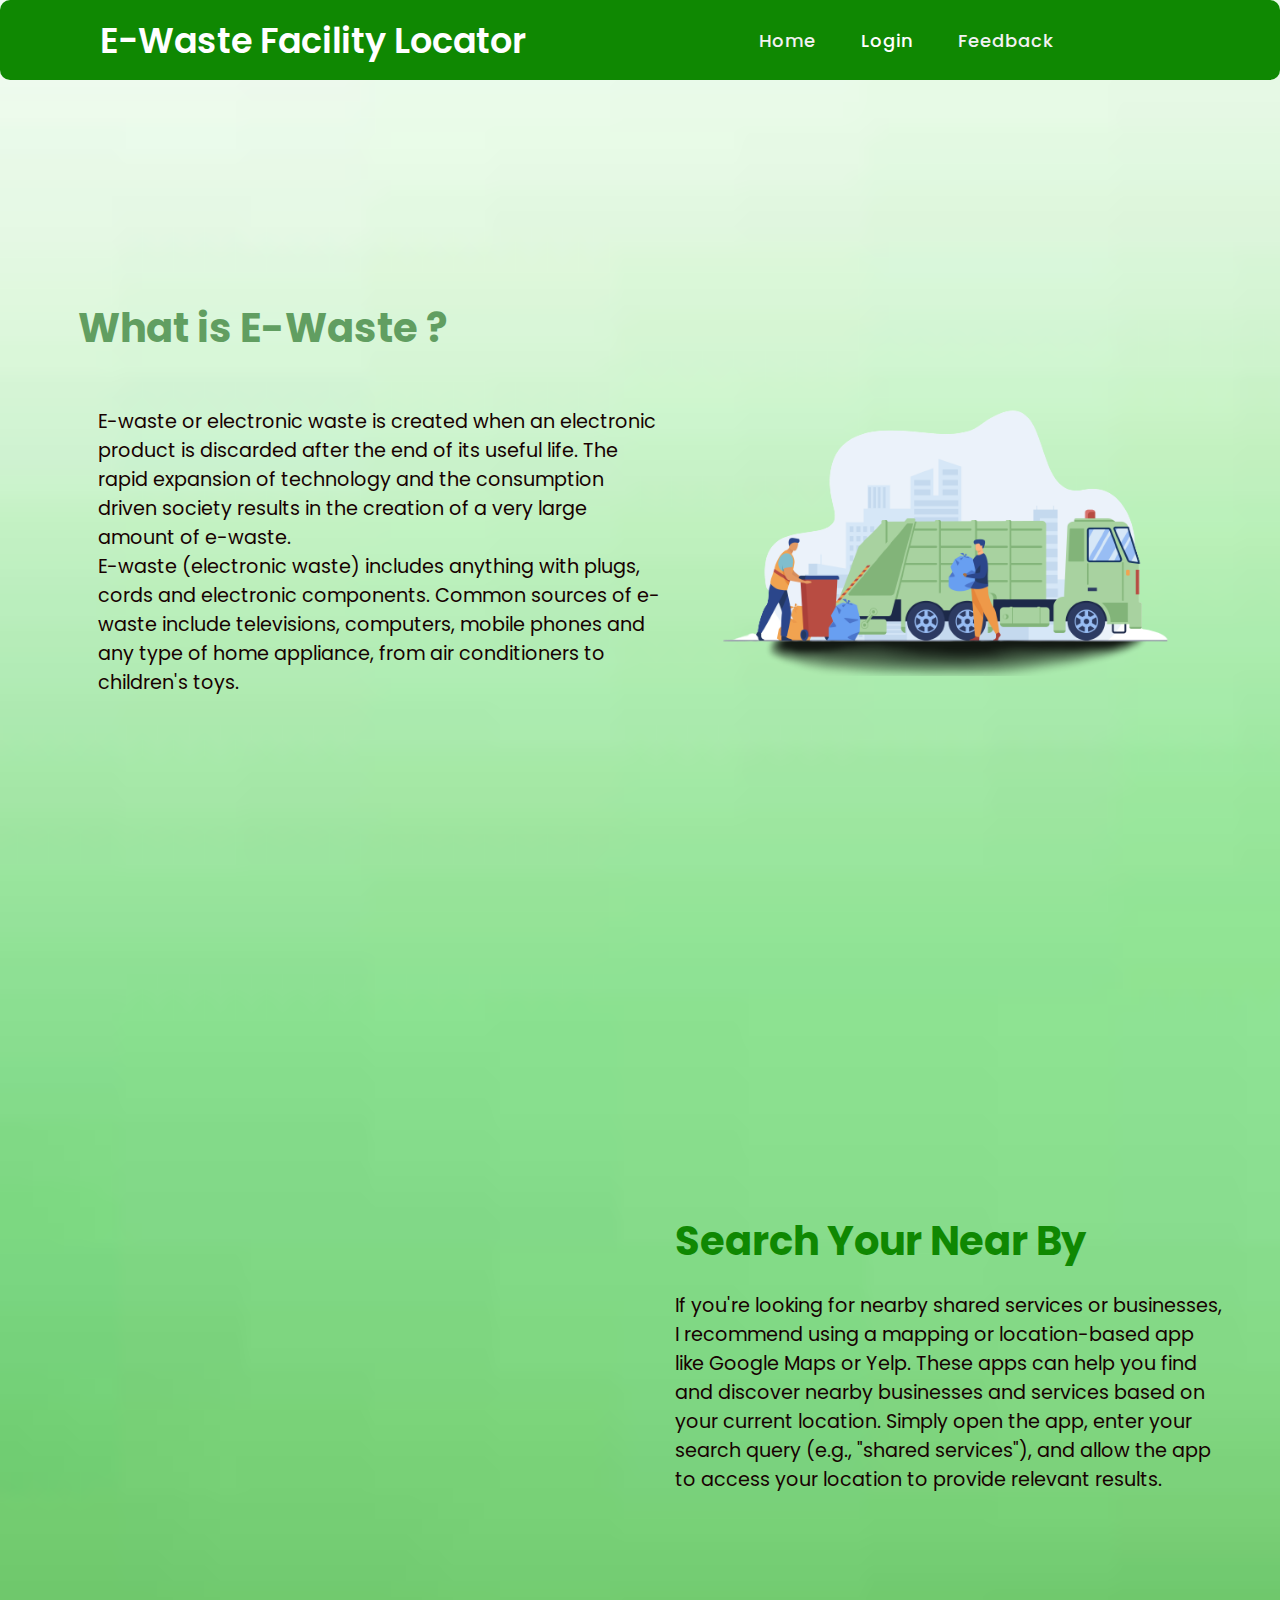
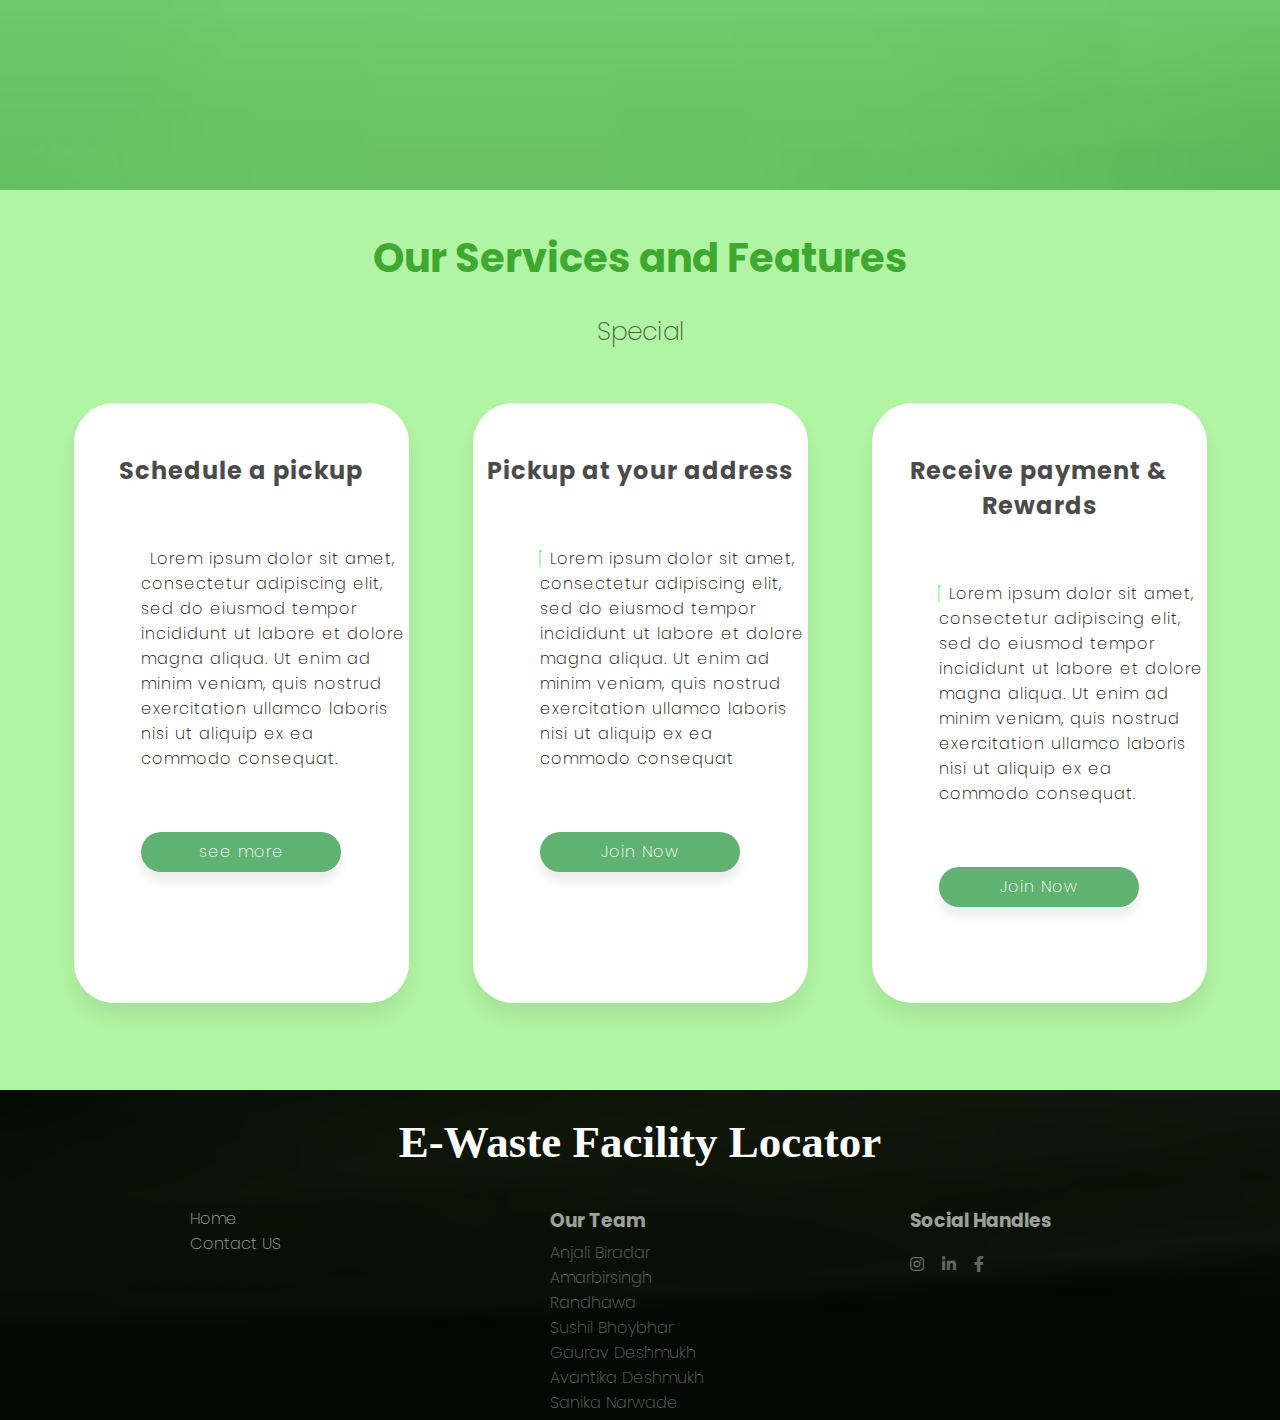
<file: index.html>
<!DOCTYPE html>
<!-- Created By CodingNepal -->
<html lang="en" dir="ltr">
   <head>
      <meta charset="utf-8">
      <title>Responsive Navigation Menu</title>
      <link rel="stylesheet" href="style.css">
      <link rel="stylesheet" href="https://cdnjs.cloudflare.com/ajax/libs/font-awesome/5.15.3/css/all.min.css"/>
      <meta name="viewport" content="width=device-width, initial-scale=1.0">
   </head>
   <body >
    
      <nav>
         <div class="logo">
            E-Waste Facility Locator
         </div>
         <input type="checkbox" id="click">
         <label for="click" class="menu-btn">
         <i class="fas fa-bars"></i>
         </label>
         <ul>
            <li><a class="active" href="#">Home</a></li>
            <div class="dropdown">
              <li><a class="dropbtn">Login</a></li>
              <div class="dropdown-content">
                  <a href="Register.html">User Login</a>
                  <a href="login.html">Admin Login</a>
                  <a href="Register.html">Facilitator Login</a>
              </div>
          </div>
            <li><a href="feedback.html">Feedback</a></li>
         </ul>

         <div class="darkLight-searchBox">
          <div class="dark-light">
              <i class='bx bx-moon moon'></i>
              <i class='bx bx-sun sun'></i>
          </div>
      </div>
      </nav>
     
      <section class="hero-section">
        <div class="hero">
          <h2> What  is E-Waste ?</h2>
          <p>
      
            <br>E-waste or electronic waste is created when an electronic product is discarded after the end of its useful life. The rapid expansion of technology and the consumption driven society results in the creation of a very large amount of e-waste.<br/>
            E-waste (electronic waste) includes anything with plugs, cords and electronic components. Common sources of e-waste include televisions, computers, mobile phones and any type of home appliance, from air conditioners to children's toys.
          </p>
        </div>

        <div class="img">
          <img src="E-waste1.png" alt="hero image" />
        </div>
      </section>

      <section class="hero-section">
        <!-- <div class="hero1">
          <h2>Search Your Near By </h2>
          <p>
      
            If you're looking for nearby shared services or businesses, I recommend using a mapping or location-based app like Google Maps or Yelp. These apps can help you find and discover nearby businesses and services based on your current location. Simply open the app, enter your search query (e.g., "shared services"), and allow the app to access your location to provide relevant results.  </p>
        </div> -->

        <div class="img">
          <iframe src="https://www.google.com/maps/embed?pb=!1m18!1m12!1m3!1d15044.276571460592!2d77.65093794394896!3d19.49566083633159!2m3!1f0!2f0!3f0!3m2!1i1024!2i768!4f13.1!3m3!1m2!1s0x3bd1eb6207c13739%3A0xe1a7db5136ab7653!2sHadgaon%2C%20Maharashtra%20431712!5e0!3m2!1sen!2sin!4v1696008040863!5m2!1sen!2sin" width="600" height="450" style="border:0;" allowfullscreen="" loading="lazy" referrerpolicy="no-referrer-when-downgrade"></iframe>
        </div>

        
        <div class="hero1">
          <h2>Search Your Near By </h2>
          <p>
      
            If you're looking for nearby shared services or businesses, I recommend using a mapping or location-based app like Google Maps or Yelp. These apps can help you find and discover nearby businesses and services based on your current location. Simply open the app, enter your search query (e.g., "shared services"), and allow the app to access your location to provide relevant results.  </p>
        </div>
      </section>
     
      <!-- services -->
      <div class="txt_cont_4">
        <div class="box_1">
            <h2>Our Services and Features</h2>
            <br>
            <h4>Special</h4>
        </div>
        <div class="box_2">
            <div class="card">
              <!-- <img src="services.jpeg" class="card-image"> -->
              <h2>
                  Schedule a pickup
                </h2>
                <br>
                <p><i class="fa-sharp fa-solid fa-xmark fa-2xl" style="color: #20f339;"></i> Lorem ipsum dolor sit amet, consectetur adipiscing elit, sed do eiusmod tempor incididunt ut labore et dolore magna aliqua. Ut enim ad minim veniam, quis nostrud exercitation ullamco laboris nisi ut aliquip ex ea commodo consequat.
                </p>
                <!-- <p><i class="fa-sharp fa-solid fa-xmark fa-2xl" style="color: #ff2424;"></i> E-Waste Drop-Off Locations
                </p>
                <p><i class="fa-sharp fa-solid fa-xmark fa-2xl" style="color: #ff2424;"></i> Support and Assistance
                </p>
                <p><i class="fa-sharp fa-solid fa-xmark fa-2xl" style="color: #ff2424;"></i> Payment and Billing
                </p> -->
               
                <span><a href="" target="_blank">see more</a></span>

            </div>
            <div class="card">
                <h2>
                  Pickup at your address
                </h2>
                <br>
                <p><i class="fa-sharp fa-solid fa-check fa-xl" style="color: #20f339;"></i> Lorem ipsum dolor sit amet, consectetur adipiscing elit, sed do eiusmod tempor incididunt ut labore et dolore magna aliqua. Ut enim ad minim veniam, quis nostrud exercitation ullamco laboris nisi ut aliquip ex ea commodo consequat
                </p>
                <!-- <p><i class="fa-sharp fa-solid fa-check fa-xl" style="color: #20f339;"></i> Virtual Currency (Coins) System
                </p>
                <p><i class="fa-sharp fa-solid fa-check fa-xl" style="color: #20f339;"></i> Feedback Forms
                </p>
                <p><i class="fa-sharp fa-solid fa-check fa-xl" style="color: #20f339;"></i> User Reviews
                </p> -->
                
                <span><a href="" target="_blank">Join Now</a></span>

            </div>
            <div class="card">
                <h2>
                  Receive payment & Rewards
                </h2>
                <br>
                <p><i class="fa-sharp fa-solid fa-check fa-xl" style="color: #20f339;"></i> Lorem ipsum dolor sit amet, consectetur adipiscing elit, sed do eiusmod tempor incididunt ut labore et dolore magna aliqua. Ut enim ad minim veniam, quis nostrud exercitation ullamco laboris nisi ut aliquip ex ea commodo consequat.
                </p>
                <!-- <p><i class="fa-sharp fa-solid fa-check fa-xl" style="color: #20f339;"></i> Cost Analysis
                </p>
                <p><i class="fa-sharp fa-solid fa-check fa-xl" style="color: #20f339;"></i> Eco-Friendly Recycling
                </p>
                <p><i class="fa-sharp fa-solid fa-check fa-xl" style="color: #20f339;"></i> E-Waste Assessment and Audit
                </p> -->
                
                <span><a href="" target="_blank">Join Now</a></span>

            </div>

        </div>
    </div>
      <!-- footer -->
      
      <div class="footer" id="footer">
        <div class="name">
            <h2>E-Waste Facility Locator</h2>
        </div>
        <div class="ft_cnt">
            <div class="links">
                <a href="./index.html">Home</a>
                <a href="./about.html"></a>
                <a href="contact.html">Contact US</a>
            </div>

            <div class="devs">
                <h3>Our Team</h3>
                <p>Anjali Biradar</p>
                <p>Amarbirsingh Randhawa</p>
                <p>Sushil Bhoybhar</p>
                <p>Gaurav Deshmukh</p>
                <p>Avantika Deshmukh</p>
                <p>Sanika Narwade</p>

            </div>
            <div class="media">
                <h3>Social Handles</h3>
                <div class="icons">
                  <i class="fab fa-instagram"></i>
                  <i class="fab fa-linkedin-in"></i>
                  <i class="fab fa-facebook-f"></i>
                </div>
            </div>
        </div>
      </div>

    


   </body>
</html>
</file>
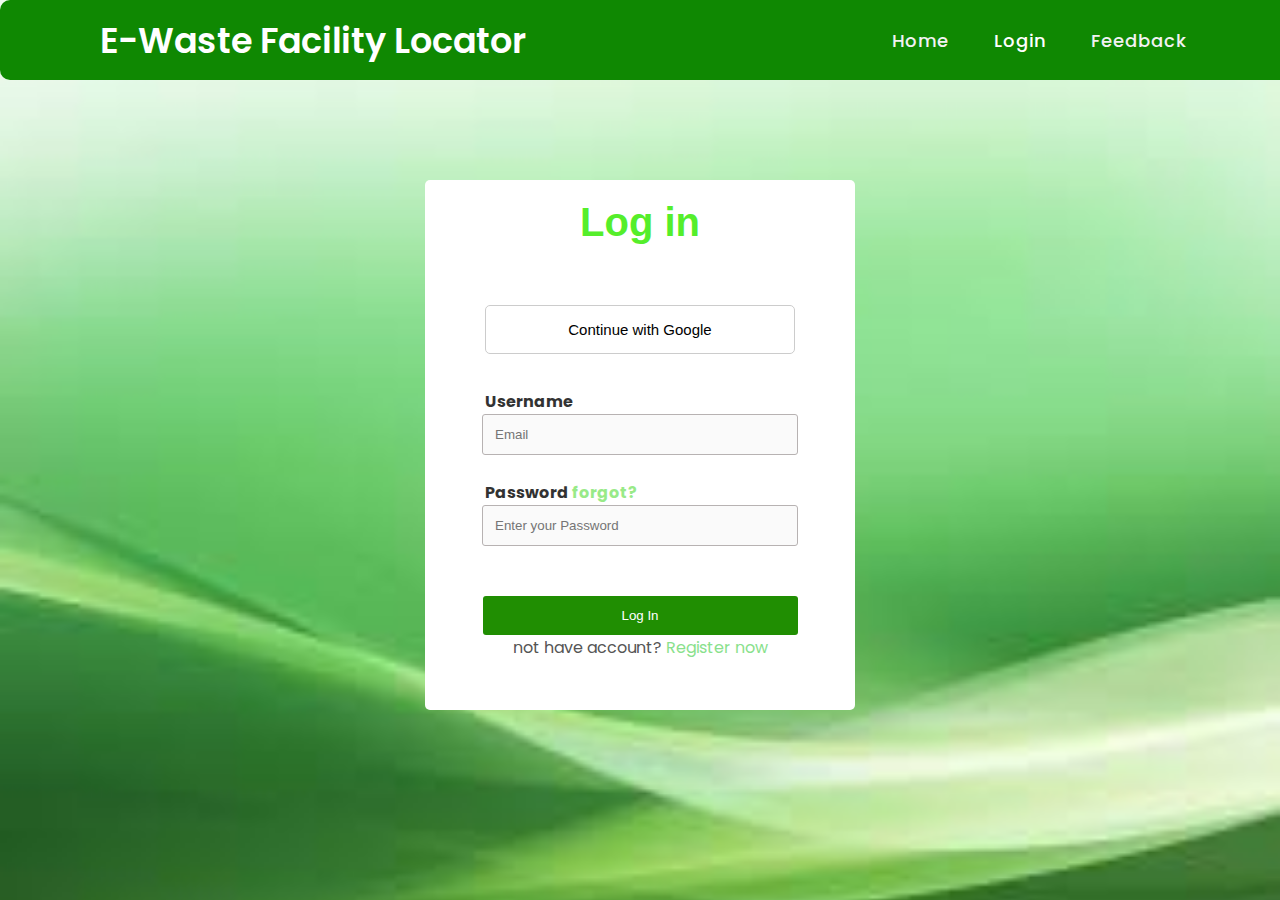
<file: login.html>
<!DOCTYPE html>
<html lang="en">
  <head>
    <meta charset="utf-8" />
    <meta name="viewport" content="width=device-width" />
    <title>my login</title>

    <link rel="preconnect" href="https://fonts.googleapis.com" />
    <link rel="preconnect" href="https://fonts.gstatic.com" crossorigin />
    <link rel="stylesheet" href="login.css" />
    <link
      href="https://fonts.googleapis.com/css2?family=Poppins:wght@700&family=Raleway:wght@300&display=swap"
      rel="stylesheet"
    />
  </head>

  <body>
    <nav>
      <div class="logo">
         E-Waste Facility Locator
      </div>
      <input type="checkbox" id="click">
      <label for="click" class="menu-btn">
      <i class="fas fa-bars"></i>
      </label>
      <ul>
         <li><a class="active" href="index.html">Home</a></li>
         <div class="dropdown">
           <li><a class="dropbtn">Login</a></li>
           <div class="dropdown-content">
               <a href="#">User Login</a>
               <a href="login.html">Admin Login</a>
               <a href="#">Facilitator Login</a>
           </div>
       </div>
         <li><a href="#">Feedback</a></li>
      </ul>
  
      <div class="darkLight-searchBox">
       <div class="dark-light">
           <i class='bx bx-moon moon'></i>
           <i class='bx bx-sun sun'></i>
       </div>
   </div>
   </nav>
    <section>
      <center>
        <form id="form">
          <div>
            <h1 class="heading">Log in</h1>
          </div>
          <br /><br />
          <div>
            <button id="login" type="button">Continue with Google</button>
          </div>
          <br />
          <div>
            <p>Username</p>
            <br />
            <input
              type="text"
              placeholder="Email"
              id="email"
              autocomplete="off"
            /><br />
          </div>
          <br />
          <div>
            <p>Password <a href="#" class="forgot">forgot?</a></p>
            <br />
            <input
              type="password"
              placeholder="Enter your Password"
              id="password"
              autocomplete="off"
            /><br />
          </div>
          <br /><br />
          <div>
            <input type="submit" value="Log In" />
          </div>
          <span class="span">
            not have account? <a href="./Register.html">Register now</a> </span
          ><br /><br />
        </form>
      </center>
    </section>
  </body>
 
</html>
</file>
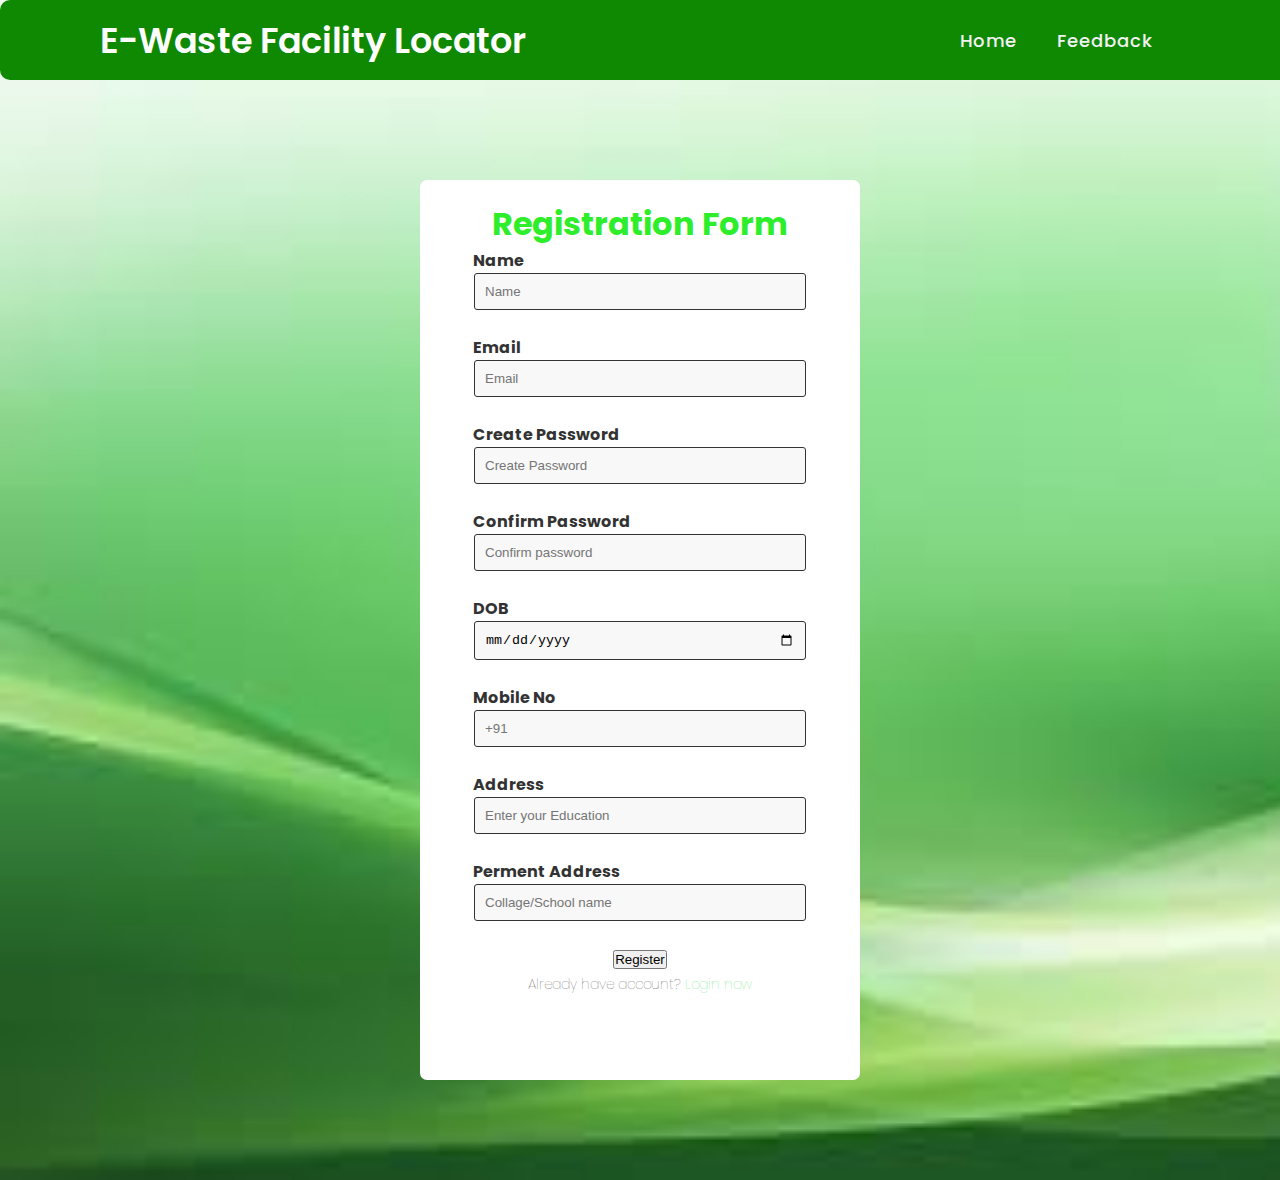
<file: Register.html>
<!DOCTYPE html>
<html lang="en">

<head>
  <meta charset="utf-8">
  <meta name="viewport" content="width=device-width">
  <title>Registration Form</title>

  <link rel="preconnect" href="https://fonts.googleapis.com">
  <link rel="preconnect" href="https://fonts.gstatic.com" crossorigin>
  <link rel="stylesheet" href="Register.css">
  <link href="https://fonts.googleapis.com/css2?family=Poppins:wght@700&family=Raleway:wght@300&display=swap"
    rel="stylesheet">

</head>


<body>


  <nav>
    <div class="logo">
       E-Waste Facility Locator
    </div>
    <input type="checkbox" id="click">
    <label for="click" class="menu-btn">
    <i class="fas fa-bars"></i>
    </label>
    <ul>
       <li><a class="active" href="index.html">Home</a></li>
       <!-- <div class="dropdown">
         <li><a class="dropbtn">Login</a></li>
         <div class="dropdown-content">
             <a href="#">User Login</a>
             <a href="#">Admin Login</a>
             <a href="#">Facilitator Login</a>
         </div>
     </div> -->
       <li><a href="feedback.html">Feedback</a></li>
    </ul>

    <div class="darkLight-searchBox">
     <div class="dark-light">
         <i class='bx bx-moon moon'></i>
         <i class='bx bx-sun sun'></i>
     </div>
 </div>
 </nav>


  <center>
    <form id="form">
      <div>
        <h1 class="color-heading">Registration Form </h1>
      </div>

      <div>
        <p>Name</p><br>
        <input type="text" placeholder="Name" id="name" autocomplete="on"><br><br>
      </div>
      <div>
        <p>Email</p><br>
        <input type="text" placeholder="Email" id="email" autocomplete="on"><br><br>
      </div>
      <div>
        <p>Create Password</p><br>
        <input type="password" placeholder="Create Password" id="password" autocomplete="on"><br><br>
      </div>
      <div>
        <p>Confirm Password</p><br>
        <input type="password" placeholder="Confirm password" id="confirm_password" autocomplete="on"><br><br>
      </div>
      <div>
        <p>DOB</p><br>
        <input type="date" class="date" id="date_of_birth" placeholder="dd-mm-yyyy" autocomplete="on"><br><br>
      </div>
      <div>
        <p>Mobile No</p><br>
        <input type="text" class="number" placeholder="+91" id="mobile_no" autocomplete="on"><br><br>
      </div>
      <div>
        <p>Address</p><br>
        <input type="text" placeholder="Enter your Education" id="education" autocomplete="on"><br><br>
      </div>
      <div>
        <p>Perment Address</p><br>
        <input type="text" placeholder="Collage/School name" id="college_name" autocomplete="on"><br><br>
      </div>
      <div>
        <button type="submit" value="Register" id="register">Register</button>
      </div>

      <span>
        Already have account? <a href="./login.html">Login now</a>
      </span><br>
    </form>
  </center>


</body>


</html>
</file>
<file: style.css>
@import url('https://fonts.googleapis.com/css?family=Poppins:400,500,600,700&display=swap');
*{
  margin: 0;
  padding: 0;
  box-sizing: border-box;
  font-family: 'Poppins', sans-serif;
} 
nav{
  display: flex;
  height: 80px;
  width: 100%;
  background: #0f8802;
  align-items: center;
  justify-content: space-between;
  padding: 0 50px 0 100px;
  flex-wrap: wrap;
  border-radius: 10px;
}
nav .logo{
  color: #fff;
  font-size: 35px;
  font-weight: 600;
}
nav ul{
  display: flex;
  flex-wrap: wrap;
  list-style: none;
}
nav ul li{
  margin: 0 5px;
}
nav ul li a{
  color: #f2f2f2;
  text-decoration: none;
  font-size: 18px;
  font-weight: 500;
  padding: 8px 15px;
  border-radius: 5px;
  letter-spacing: 1px;
  transition: all 0.3s ease;
}
/* nav ul li a.active, */
nav ul li a:hover{
  color: #111;
  background: #fff;
}
nav .menu-btn i{
  color: #fff;
  font-size: 22px;
  cursor: pointer;
  display: none;
}
input[type="checkbox"]{
  display: none;
}
@media (max-width: 1000px){
  nav{
    padding: 0 40px 0 50px;
  }
}
@media (max-width: 920px) {
  nav .menu-btn i{
    display: block;
  }
  #click:checked ~ .menu-btn i:before{
    content: "\f00d";
  }
  nav ul{
    position: fixed;
    top: 80px;
    left: -100%;
    background: #111;
    height: 100vh;
    width: 100%;
    text-align: center;
    display: block;
    transition: all 0.3s ease;
  }
  #click:checked ~ ul{
    left: 0;
  }
  nav ul li{
    width: 100%;
    margin: 40px 0;
  }
  nav ul li a{
    width: 100%;
    margin-left: -100%;
    display: block;
    font-size: 20px;
    transition: 0.6s cubic-bezier(0.68, -0.55, 0.265, 1.55);
  }
  #click:checked ~ ul li a{
    margin-left: 0px;
  }
  nav ul li a.active,
  nav ul li a:hover{
    background: none;
    color: cyan;
  }
}
.content{
  position: absolute;
  top: 50%;
  left: 50%;
  transform: translate(-50%, -50%);
  text-align: center;
  z-index: -1;
  width: 100%;
  padding: 0 30px;
  color: #1b1b1b;
  background-color: rgb(26, 255, 0);
}
.content div{
  font-size: 40px;
  font-weight: 700;
}

.hero-section {
    display: flex;
    justify-content: space-evenly;
    align-items: center;
    height: 95vh;
    padding: 0 15px;
    max-width: 1200px;
    margin: 0 auto;
    
  }
  .hero-section .hero {
    max-width: 50%;
    color: #619e61;
  
  }
  .hero h2 {
    font-size: 2.5rem;
    margin-bottom: 20px;
  }
  .hero1 h2 {
    font-size: 2.5rem;
    margin-bottom: 20px;
    color: #0f8802;
    margin-left: 20px;
  }
  .hero1 p {
    font-size: 1.2rem;
    margin-bottom: 20px;
    color: #170101;
    margin-left: 20px;
   
  }
  .hero p {
    font-size: 1.2rem;
    margin-bottom: 20px;
    color: #170101;
    margin-left: 20px;
   
  }
  .hero-section .img img {
    width: 517px;
  }
  @media screen and (max-width: 1023px){
    .hero-section .hero {
        max-width: 100%;
        text-align: center;
      }
      .hero-section img {
        /* display: none; */
        max-width: 120%;
        
      }
  }
  .card-image {
    max-width: 100%;
    height: auto;
    border-radius: 5px; /* Add other styles as needed */
}

  /* footer */
 

  .footer {
    width: 100%;
    height: 330px;
    background-color: rgba(0, 0, 0, 0.9);
    font-family: 'Alegreya SC', serif;
    display: flex;
    flex-direction: column;
    font-weight: 200;
}

.name {
    display: flex;
    flex-direction: row;
    gap: 2%;
    color: white;
    font-weight: 300;
    font-size: 30px;
    margin-top: 2%;
    justify-content: center;
    align-items: center;
   
}
.name h2{
    font-family: 'Alegreya SC', serif;
}
.name img {
    width: 75px;
    height: 75px;
    background-size: cover;
    background-repeat: no-repeat;
    background: transparent;
}

.ft_cnt {
    color: white;
    display: flex;
    flex-direction: row;
    margin: 0 auto;
    margin-top: 3%;
    opacity: 0.6;
    gap: 20%;
    font-family: 'Alegreya SC', serif;

}

.links {
    display: flex;
    flex-direction: column;
    width: 300px;
}

.links a:link,
a:visited {
    text-decoration: none;
    color: white;
}

.devs {
    display: flex;
    color: white;
    width: 300px;
    flex-direction: column;


}

.devs h3 {
    padding-bottom: 3%;
}

.devs p {
    opacity: 0.6;
}

.media {
    display: flex;
    flex-direction: column;
    width: 300px;
    gap: 10%;
}

.icons {
    display: flex;
    flex-direction: row;
    gap: 10%;
    opacity: 0.6;
}
body{ 
  /* background-color:rgb(1, 78, 1); */
  /* background-image: url(e-waste.webp); */

     background-image: url('background.jpg');
     background-repeat: no-repeat;
     background-size: cover; 
     background-position: center center; 
     background-color: rgba(255, 255, 255, 0.8); 
  
 }

/* mode */
.darkLight-searchBox{
  display: flex;
  align-items: center;
}
.darkLight-searchBox .dark-light
{
    height: 40px;
    width: 40px;
    display: flex;
    align-items: center;
    justify-content: center;
    margin: 0 5px;
}
.dark-light i
{
    position: absolute;
    color: var(--text-color);
    font-size: 22px;
    cursor: pointer;
    transition: all 0.3s ease;
}

.dark-light i.sun{
    opacity: 0;
    pointer-events: none;
}

.dark-light.active i.sun{
    opacity: 1;
    pointer-events: auto;
}

.dark-light.active i.moon{
    opacity: 0;
    pointer-events: none;
}
/* dropdown */
/* Style the login container */
.login-container {
  text-align: center;
  margin-top: 100px;
}

/* Style the dropdown button */
.dropbtn {
  /* background-color: #4CAF50; */
  color: white;
  padding: 12px 20px;
  border: none;
  cursor: pointer;
}

/* Style the dropdown content (hidden by default) */
.dropdown-content {
  display: none;
  position: absolute;
  background-color: #257604;
  min-width: 160px;
  box-shadow: 0px 8px 16px 0px rgba(0,0,0,0.2);
  z-index: 1;
  /* margin-top: 15px; */
}

/* Style the dropdown links */
.dropdown-content a {
  padding: 12px 16px;
  text-decoration: none;
  display: block;
  color: #ec1212;
}

/* Change color of dropdown links on hover */
.dropdown-content a:hover {
  background-color: #1fe70c;
}

/* Show the dropdown menu when the button is hovered */
.dropdown:hover .dropdown-content {
  display: block;
}
/* services */
.txt_cont_4 {
  display: flex;
  width: 100%;
  background-color: #b1f4a3;
  /* justify-content: center; */
  width: 100%;
  height: 900px;
  flex-direction: column;
  font-family: 'Alegreya SC', serif;

}

.box_1 {
  margin: 0 auto;
  align-items: center;
  display: flex;
  flex-direction: column;

  margin-top: 3%;
  flex: none;
  width: 100%;
}

.box_1 h4 {

  text-align: center;
  width: 500px;
  opacity: 0.6;
  font-weight: 200;
  font-size: 25px;
}

.box_1 h2 {
  opacity: 0.7;
  font-size: 40px;
  color: #0f8802;
}

.box_2 {
  align-items: center;
  justify-content: center;
  margin: 0 auto;
  margin-top: 4%;
  display: flex;
  flex-direction: row;
  padding: 0px;
  gap: 5%;
  width: 100%;
  font-weight: 200;
}

.card {
  width: 335px;
  height: 600px;
  box-sizing: border-box;
  background-color: white;
  border-radius: 40px;
  box-shadow: 0px 13px 19px rgba(0, 0, 0, 0.07);
  transition: all .2s ease-in-out;
  text-align: center;
  letter-spacing: 1px;
}

.card:hover {
  transform: scale(1.1);
  box-shadow: 0px 13px 19px rgba(0, 0, 0, 0.4);
  cursor: pointer;
}

.card h2 {
  margin-top: 15%;
  opacity: 0.7;
}

.card p {
  margin-top: 10%;
  text-align: left;
  padding-left: 20%;
  padding-bottom: 3%;
}

.card span {
  width: 200px;
  height: 40px;
  box-sizing: border-box;
  border-radius: 25px;
  background-color: rgba(29, 146, 54, 0.7);
  display: flex;
  align-items: center;
  justify-content: center;
  margin: 0 auto;
  box-shadow: 0px 10px 10px 0px rgba(0, 0, 0, 0.07);
  transition: all .2s ease-out;
  margin-top: 15%;
}

.card span a:link,
a:visited {
  text-decoration: none;
  color: white;
}

.card span:hover {
  transform: scale(1.15);

}
</file>
<file: login.css>
body{
    background-size: cover;
    background-origin: content-box;
    font-family: arial;
    background-repeat: no-repeat;  
    /* background-color:#d1eef0; */
    background-image: url(background.jpg);
    border-radius: 5px;
    font-family: 'Poppins', sans-serif;
  }
  *{
    margin:0;
    padding: 0;
  }
  
  /* ---------------------------------header--------------------------- */
  nav{
    display: flex;
    height: 80px;
    width: 100%;
    background: #0f8802;
    align-items: center;
    justify-content: space-between;
    padding: 0 50px 0 100px;
    flex-wrap: wrap;
    border-radius: 10px;
  }
  nav .logo{
    color: #fff;
    font-size: 35px;
    font-weight: 600;
  }
  nav ul{
    display: flex;
    flex-wrap: wrap;
    list-style: none;
  }
  nav ul li{
    margin: 0 5px;
  }
  nav ul li a{
    color: #f2f2f2;
    text-decoration: none;
    font-size: 18px;
    font-weight: 500;
    padding: 8px 15px;
    border-radius: 5px;
    letter-spacing: 1px;
    transition: all 0.3s ease;
  }
  /* nav ul li a.active, */
  nav ul li a:hover{
    color: #111;
    background: #fff;
  }
  nav .menu-btn i{
    color: #fff;
    font-size: 22px;
    cursor: pointer;
    display: none;
  }
  input[type="checkbox"]{
    display: none;
  }
  @media (max-width: 1000px){
    nav{
      padding: 0 40px 0 50px;
    }
  }
  @media (max-width: 920px) {
    nav .menu-btn i{
      display: block;
    }
    #click:checked ~ .menu-btn i:before{
      content: "\f00d";
    }
    nav ul{
      position: fixed;
      top: 80px;
      left: -100%;
      background: #111;
      height: 100vh;
      width: 100%;
      text-align: center;
      display: block;
      transition: all 0.3s ease;
    }
    #click:checked ~ ul{
      left: 0;
    }
    nav ul li{
      width: 100%;
      margin: 40px 0;
    }
    nav ul li a{
      width: 100%;
      margin-left: -100%;
      display: block;
      font-size: 20px;
      transition: 0.6s cubic-bezier(0.68, -0.55, 0.265, 1.55);
    }
    #click:checked ~ ul li a{
      margin-left: 0px;
    }
    nav ul li a.active,
    nav ul li a:hover{
      background: none;
      color: cyan;
    }
  }
  /* dropdown */
/* Style the login container */
.login-container {
    text-align: center;
    margin-top: 100px;
  }
  
  /* Style the dropdown button */
  .dropbtn {
    /* background-color: #4CAF50; */
    color: white;
    padding: 12px 20px;
    border: none;
    cursor: pointer;
  }
  
  /* Style the dropdown content (hidden by default) */
  .dropdown-content {
    display: none;
    position: absolute;
    background-color: #f9f9f9;
    min-width: 160px;
    box-shadow: 0px 8px 16px 0px rgba(0,0,0,0.2);
    z-index: 1;
    margin-top: 15px;
  }
  
  /* Style the dropdown links */
  .dropdown-content a {
    padding: 12px 16px;
    text-decoration: none;
    display: block;
    color: #333;
  }
  
  /* Change color of dropdown links on hover */
  .dropdown-content a:hover {
    background-color: #ddd;
  }
  
  /* Show the dropdown menu when the button is hovered */
  .dropdown:hover .dropdown-content {
    display: block;
  }
  
  /* ---------------------------------form------------------------- */
  form{
    top:10%;
    left: 50%;
    transform:translate(-50% -50%);
    width:390px ;
    height: 490px;
    padding: 20px;
    position:flex;
    background-color: #ffffff;
    margin: 100px;
    border-radius: 5px;
  
  }
  .forgot{
    color: #7fe66b;
    text-decoration: none;
  }
  input[type="text"],input[type="password"]
  {
    padding:12px ;
    background:#fafafa ;
    border:.3px solid #ccc;
    width: 290px;
    border-radius:3px;
    border-color: #b7b2b2;
  }
  input[type="submit"]{
  padding: 12px;
    width:315px;
    background:#208e02;
    color: #fff;
    border: none;
    border-radius: 3px;
    outline: none;
    cursor: pointer;
  }
  /* input[type="submit"]{
    background-color: #333;
  } */
  p{
    float: left;
    margin-left:40px ;
    font-weight:bold;
    opacity: .8;
  }
  
  
  
  
  
  
  #login{
    background: #fff;
    border: 1px solid #ccc;
    margin: 10px;
    border-radius:5px ;
    width:310px;
    padding: 15px;
    font-size: 15px;
    cursor: pointer;
  
  }
  img{
    width: 35px;
    height: auto;
    padding: 2px;
  }
  span{
    color: #555;
    text-decoration:none;
  }
  
  span a{
    color: #89e18c;
    text-decoration: none;
  }
  h1{
    font-family: 'Gill Sans', 'Gill Sans MT', Calibri, 'Trebuchet MS', sans-serif;
  }
  .heading{
    color: #55ee2b;
    font-size: 40px;
   font-weight:bold;
  }
</file>
<file: Register.css>
body{
    background-size: cover;
    background-origin: content-box;
    font-family: 'Poppins', sans-serif;
  
    background-repeat: no-repeat;  
    /* background-color:#d1eef0; */
    background-image: url(background.jpg);
   
  }
  *{
    margin: 0;
    padding: 0;
  }
  /* -------------------------------------------------header----------------------------- */
  nav{
    display: flex;
    height: 80px;
    width: 100%;
    background: #0f8802;
    align-items: center;
    justify-content: space-between;
    padding: 0 50px 0 100px;
    flex-wrap: wrap;
    border-radius: 10px;
  }
  nav .logo{
    color: #fff;
    font-size: 35px;
    font-weight: 600;
  }
  nav ul{
    display: flex;
    flex-wrap: wrap;
    list-style: none;
  }
  nav ul li{
    margin: 0 5px;
  }
  nav ul li a{
    color: #f2f2f2;
    text-decoration: none;
    font-size: 18px;
    font-weight: 500;
    padding: 8px 15px;
    border-radius: 5px;
    letter-spacing: 1px;
    transition: all 0.3s ease;
  }
  /* nav ul li a.active, */
  nav ul li a:hover{
    color: #111;
    background: #fff;
  }
  nav .menu-btn i{
    color: #fff;
    font-size: 22px;
    cursor: pointer;
    display: none;
  }
  input[type="checkbox"]{
    display: none;
  }
  @media (max-width: 1000px){
    nav{
      padding: 0 40px 0 50px;
    }
  }
  @media (max-width: 920px) {
    nav .menu-btn i{
      display: block;
    }
    #click:checked ~ .menu-btn i:before{
      content: "\f00d";
    }
    nav ul{
      position: fixed;
      top: 80px;
      left: -100%;
      background: #111;
      height: 100vh;
      width: 100%;
      text-align: center;
      display: block;
      transition: all 0.3s ease;
    }
    #click:checked ~ ul{
      left: 0;
    }
    nav ul li{
      width: 100%;
      margin: 40px 0;
    }
    nav ul li a{
      width: 100%;
      margin-left: -100%;
      display: block;
      font-size: 20px;
      transition: 0.6s cubic-bezier(0.68, -0.55, 0.265, 1.55);
    }
    #click:checked ~ ul li a{
      margin-left: 0px;
    }
    nav ul li a.active,
    nav ul li a:hover{
      background: none;
      color: cyan;
    }
  }
  /* dropdown */
/* Style the login container */
.login-container {
    text-align: center;
    margin-top: 100px;
  }
  
  /* Style the dropdown button */
  .dropbtn {
    /* background-color: #4CAF50; */
    color: white;
    padding: 12px 20px;
    border: none;
    cursor: pointer;
  }
  
  /* Style the dropdown content (hidden by default) */
  .dropdown-content {
    display: none;
    position: absolute;
    background-color: #f9f9f9;
    min-width: 160px;
    box-shadow: 0px 8px 16px 0px rgba(0,0,0,0.2);
    z-index: 1;
    margin-top: 15px;
  }
  
  /* Style the dropdown links */
  .dropdown-content a {
    padding: 12px 16px;
    text-decoration: none;
    display: block;
    color: #333;
  }
  
  /* Change color of dropdown links on hover */
  .dropdown-content a:hover {
    background-color: #ddd;
  }
  
  /* Show the dropdown menu when the button is hovered */
  .dropdown:hover .dropdown-content {
    display: block;
  }
  
  /* -------------------------------------------form-------------------------------- */
  form{
    top:50%;
    left: 50%;
    transform:translate(-50% -50%);
    width:400px ;
    height: 860px;
    padding: 20px;
    position:flex;
   
    background-color:white;
    /* background-image: url(background.jpg); */
    margin: 100px;
    border-radius: 7px;
   
  }
  input[type="text"],input[type="password"],input[type="date"]
  {
    padding:10px ;
    background:#f8f8f8 ;
    border:.3px solid #ccc;
    width: 310px;
    border-radius:3px;
    border-color: #333;
    color: black;
    
  }
  input[type="submit"]{
  padding: 10px;
    width:320px;
    background-color:  rgb(102, 230, 221);
    color: #fff;
    border: none;
    border-radius: 4px;
    outline: none;
    cursor: pointer;
    font-size: 15px;
  font-weight: 600;
  }
  p{
    float: left;
    margin-left:33px ;
    font-weight:bold;
    opacity: .8;
  }
  
  
  span{
    color: #555;
    text-decoration:none;
    font-size: 14px;
    font-weight: 100;
  }
  span a{
    color: rgb(102, 230, 119);
    text-decoration: none;
  }
  
  .color-heading{
    color:  #2eee2b;
    font-size:32px;
  }
</file>
